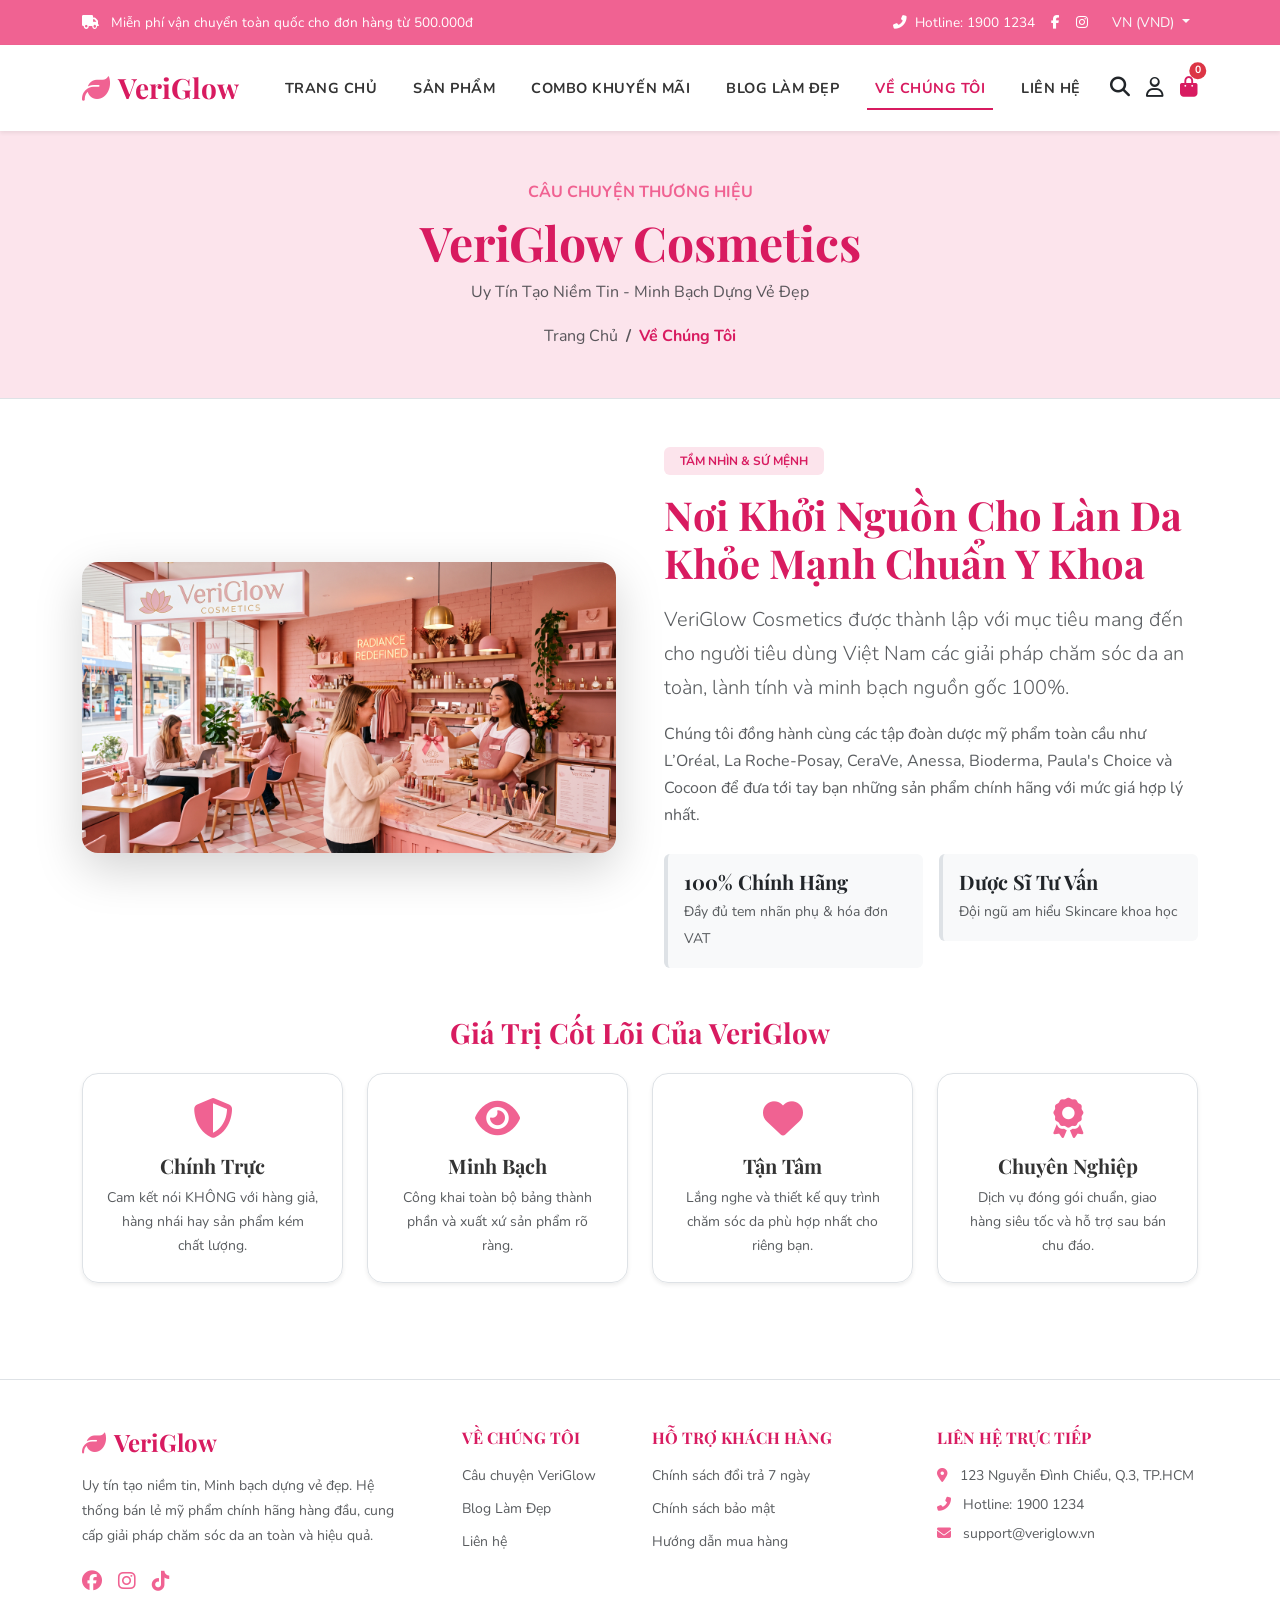
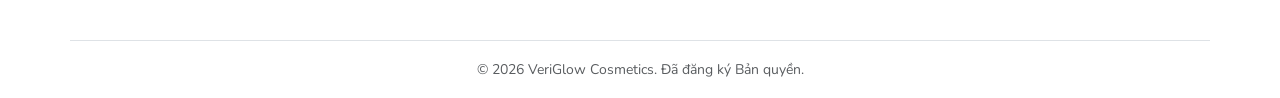
<file: about.html>
<!DOCTYPE html>
<html lang="vi">
<head>
    <meta charset="UTF-8">
    <meta name="viewport" content="width=device-width, initial-scale=1.0, maximum-scale=1.0, user-scalable=no">
    <meta http-equiv="X-UA-Compatible" content="ie=edge">
    <meta name="description" content="Về chúng tôi - VeriGlow Cosmetics. Uy tín tạo niềm tin, Minh bạch dựng vẻ đẹp.">
    
    <title>Về Chúng Tôi | VeriGlow Cosmetics</title>

    <!-- Thư viện CSS bên ngoài -->
    <link href="https://cdn.jsdelivr.net/npm/bootstrap@5.3.2/dist/css/bootstrap.min.css" rel="stylesheet">
    <link rel="stylesheet" href="https://cdnjs.cloudflare.com/ajax/libs/font-awesome/6.4.2/css/all.min.css">
    <link rel="stylesheet" href="https://cdnjs.cloudflare.com/ajax/libs/animate.css/4.1.1/animate.min.css"/>
    <link href="https://fonts.googleapis.com/css2?family=Nunito:ital,wght@0,300;0,400;0,600;0,700;0,800;1,400&family=Playfair+Display:ital,wght@0,500;0,600;0,700;1,500&display=swap" rel="stylesheet">
    
    <!-- File CSS tùy chỉnh của dự án -->
    <link rel="stylesheet" href="css/style.css">
</head>
<body>

    <!-- ==========================================
         1. PHẦN ĐẦU TRANG (HEADER & NAVIGATION)
         ========================================== -->
    <header>
        <div class="topbar bg-pink-main text-white d-none d-md-block">
            <div class="container">
                <div class="row align-items-center">
                    <div class="col-md-6 text-start">
                        <i class="fas fa-truck me-2"></i> Miễn phí vận chuyển toàn quốc cho đơn hàng từ 500.000đ
                    </div>
                    <div class="col-md-6 text-end d-flex justify-content-end align-items-center">
                        <span class="me-3"><i class="fas fa-phone-alt me-1"></i> Hotline: 1900 1234</span>
                        <a href="https://facebook.com" target="_blank" class="text-white text-decoration-none me-3"><i class="fab fa-facebook-f"></i></a>
                        <a href="https://instagram.com" target="_blank" class="text-white text-decoration-none me-3"><i class="fab fa-instagram"></i></a>
                        
                        <div class="dropdown">
                            <button class="btn btn-sm btn-outline-light dropdown-toggle border-0" type="button" id="langDropdown" data-bs-toggle="dropdown" aria-expanded="false">
                                VN (VND)
                            </button>
                            <ul class="dropdown-menu dropdown-menu-end shadow" aria-labelledby="langDropdown">
                                <li><a class="dropdown-item" href="javascript:void(0)">EN (USD)</a></li>
                            </ul>
                        </div>
                    </div>
                </div>
            </div>
        </div>

        <nav class="navbar navbar-expand-lg sticky-top shadow-sm bg-white">
            <div class="container">
                <a class="navbar-brand text-pink-dark brand-font fs-3 fw-bold" href="index.html">
                    <i class="fas fa-leaf text-pink-main me-2"></i>VeriGlow
                </a>
                
                <button class="navbar-toggler border-0" type="button" data-bs-toggle="collapse" data-bs-target="#mainNav">
                    <span class="navbar-toggler-icon"></span>
                </button>

                <div class="collapse navbar-collapse" id="mainNav">
                    <ul class="navbar-nav mx-auto mb-2 mb-lg-0">
                        <li class="nav-item"><a class="nav-link" href="index.html">Trang Chủ</a></li>
                        <li class="nav-item"><a class="nav-link" href="products.html">Sản Phẩm</a></li>
                        <li class="nav-item"><a class="nav-link" href="compo.html">Combo Khuyến Mãi</a></li>
                        <li class="nav-item"><a class="nav-link" href="blog.html">Blog Làm Đẹp</a></li>
                        <li class="nav-item"><a class="nav-link active text-pink-dark fw-bold" href="about.html">Về Chúng Tôi</a></li>
                        <li class="nav-item"><a class="nav-link" href="contact.html">Liên Hệ</a></li>
                    </ul>

                    <div class="d-flex align-items-center gap-3">
                        <a href="javascript:void(0)" class="text-dark fs-5" data-bs-toggle="modal" data-bs-target="#searchModal" title="Tìm kiếm">
                            <i class="fas fa-search hover-pink"></i>
                        </a>
                        <a href="javascript:void(0)" class="text-dark fs-5" data-bs-toggle="modal" data-bs-target="#loginModal" title="Tài khoản">
                            <i class="far fa-user hover-pink"></i>
                        </a>
                        <a href="javascript:void(0)" class="text-dark fs-5 position-relative" data-bs-toggle="modal" data-bs-target="#cartModal" title="Giỏ hàng">
                            <i class="fas fa-shopping-bag text-pink-dark hover-pink"></i>
                            <span id="cart-badge" class="position-absolute top-0 start-100 translate-middle badge rounded-pill bg-danger" style="font-size: 0.65rem;">0</span>
                        </a>
                    </div>
                </div>
            </div>
        </nav>
    </header>

    <!-- ==========================================
         2. BANNER BREADCRUMB
         ========================================== -->
    <section class="py-5 text-center bg-pink-lightest border-bottom">
        <div class="container">
            <span class="text-pink-main text-uppercase fw-bold letter-spacing-1">Câu Chuyện Thương Hiệu</span>
            <h1 class="brand-font text-pink-dark fw-bold display-5 my-2">VeriGlow Cosmetics</h1>
            <p class="text-muted mb-3">Uy Tín Tạo Niềm Tin - Minh Bạch Dựng Vẻ Đẹp</p>
            <nav aria-label="breadcrumb">
                <ol class="breadcrumb justify-content-center mb-0">
                    <li class="breadcrumb-item"><a href="index.html" class="text-muted">Trang Chủ</a></li>
                    <li class="breadcrumb-item active text-pink-dark fw-bold" aria-current="page">Về Chúng Tôi</li>
                </ol>
            </nav>
        </div>
    </section>

    <!-- ==========================================
         3. GIỚI THIỆU SỨ MỆNH & GIÁ TRỊ CỐT LÕI
         ========================================== -->
    <section class="py-5 bg-white">
        <div class="container">
            <div class="row align-items-center g-5 mb-5">
                <div class="col-lg-6">
                    <img src="img/Gemini_Generated_Image_wfck9qwfck9qwfck.jpg" class="img-fluid rounded-4 shadow-lg" alt="VeriGlow Story">
                </div>
                <div class="col-lg-6">
                    <span class="badge bg-pink-lightest text-pink-dark px-3 py-2 mb-3">TẦM NHÌN & SỨ MỆNH</span>
                    <h2 class="brand-font fw-bold text-pink-dark mb-3 fs-1">Nơi Khởi Nguồn Cho Làn Da Khỏe Mạnh Chuẩn Y Khoa</h2>
                    <p class="text-muted lead mb-3">VeriGlow Cosmetics được thành lập với mục tiêu mang đến cho người tiêu dùng Việt Nam các giải pháp chăm sóc da an toàn, lành tính và minh bạch nguồn gốc 100%.</p>
                    <p class="text-muted mb-4">Chúng tôi đồng hành cùng các tập đoàn dược mỹ phẩm toàn cầu như L’Oréal, La Roche-Posay, CeraVe, Anessa, Bioderma, Paula's Choice và Cocoon để đưa tới tay bạn những sản phẩm chính hãng với mức giá hợp lý nhất.</p>
                    
                    <div class="row g-3">
                        <div class="col-sm-6">
                            <div class="p-3 border-start border-4 border-pink-main bg-light rounded-2">
                                <h5 class="fw-bold text-dark mb-1">100% Chính Hãng</h5>
                                <small class="text-muted">Đầy đủ tem nhãn phụ & hóa đơn VAT</small>
                            </div>
                        </div>
                        <div class="col-sm-6">
                            <div class="p-3 border-start border-4 border-pink-main bg-light rounded-2">
                                <h5 class="fw-bold text-dark mb-1">Dược Sĩ Tư Vấn</h5>
                                <small class="text-muted">Đội ngũ am hiểu Skincare khoa học</small>
                            </div>
                        </div>
                    </div>
                </div>
            </div>

            <!-- 4 Giá trị cốt lõi -->
            <div class="text-center my-5">
                <h3 class="brand-font text-pink-dark fw-bold mb-4">Giá Trị Cốt Lõi Của VeriGlow</h3>
                <div class="row g-4">
                    <div class="col-md-3">
                        <div class="p-4 rounded-4 border shadow-sm h-100">
                            <i class="fas fa-shield-alt text-pink-main fs-1 mb-3"></i>
                            <h5 class="fw-bold">Chính Trực</h5>
                            <p class="text-muted small mb-0">Cam kết nói KHÔNG với hàng giả, hàng nhái hay sản phẩm kém chất lượng.</p>
                        </div>
                    </div>
                    <div class="col-md-3">
                        <div class="p-4 rounded-4 border shadow-sm h-100">
                            <i class="fas fa-eye text-pink-main fs-1 mb-3"></i>
                            <h5 class="fw-bold">Minh Bạch</h5>
                            <p class="text-muted small mb-0">Công khai toàn bộ bảng thành phần và xuất xứ sản phẩm rõ ràng.</p>
                        </div>
                    </div>
                    <div class="col-md-3">
                        <div class="p-4 rounded-4 border shadow-sm h-100">
                            <i class="fas fa-heart text-pink-main fs-1 mb-3"></i>
                            <h5 class="fw-bold">Tận Tâm</h5>
                            <p class="text-muted small mb-0">Lắng nghe và thiết kế quy trình chăm sóc da phù hợp nhất cho riêng bạn.</p>
                        </div>
                    </div>
                    <div class="col-md-3">
                        <div class="p-4 rounded-4 border shadow-sm h-100">
                            <i class="fas fa-award text-pink-main fs-1 mb-3"></i>
                            <h5 class="fw-bold">Chuyên Nghiệp</h5>
                            <p class="text-muted small mb-0">Dịch vụ đóng gói chuẩn, giao hàng siêu tốc và hỗ trợ sau bán chu đáo.</p>
                        </div>
                    </div>
                </div>
            </div>
        </div>
    </section>

    <!-- ==========================================
         4. FOOTER CHÂN TRANG
         ========================================== -->
    <footer class="bg-white border-top pt-5 pb-3">
        <div class="container">
            <div class="row g-4">
                <div class="col-lg-4 mb-3">
                    <h4 class="brand-font text-pink-dark fw-bold mb-3"><i class="fas fa-leaf text-pink-main me-2"></i>VeriGlow</h4>
                    <p class="text-muted small pe-lg-4">Uy tín tạo niềm tin, Minh bạch dựng vẻ đẹp. Hệ thống bán lẻ mỹ phẩm chính hãng hàng đầu, cung cấp giải pháp chăm sóc da an toàn và hiệu quả.</p>
                    <div class="d-flex gap-3 mt-3">
                        <a href="https://facebook.com" target="_blank" class="text-pink-main fs-5"><i class="fab fa-facebook"></i></a>
                        <a href="https://instagram.com" target="_blank" class="text-pink-main fs-5"><i class="fab fa-instagram"></i></a>
                        <a href="https://tiktok.com" target="_blank" class="text-pink-main fs-5"><i class="fab fa-tiktok"></i></a>
                    </div>
                </div>
                <div class="col-lg-2 col-md-4">
                    <h6 class="fw-bold text-pink-dark text-uppercase mb-3">Về Chúng Tôi</h6>
                    <ul class="list-unstyled small">
                        <li class="mb-2"><a href="about.html" class="text-muted text-decoration-none">Câu chuyện VeriGlow</a></li>
                        <li class="mb-2"><a href="blog.html" class="text-muted text-decoration-none">Blog Làm Đẹp</a></li>
                        <li class="mb-2"><a href="contact.html" class="text-muted text-decoration-none">Liên hệ</a></li>
                    </ul>
                </div>
                <div class="col-lg-3 col-md-4">
                    <h6 class="fw-bold text-pink-dark text-uppercase mb-3">Hỗ Trợ Khách Hàng</h6>
                    <ul class="list-unstyled small">
                        <li class="mb-2"><a href="#" class="text-muted text-decoration-none">Chính sách đổi trả 7 ngày</a></li>
                        <li class="mb-2"><a href="#" class="text-muted text-decoration-none">Chính sách bảo mật</a></li>
                        <li class="mb-2"><a href="#" class="text-muted text-decoration-none">Hướng dẫn mua hàng</a></li>
                    </ul>
                </div>
                <div class="col-lg-3 col-md-4">
                    <h6 class="fw-bold text-pink-dark text-uppercase mb-3">Liên Hệ Trực Tiếp</h6>
                    <p class="text-muted small mb-1"><i class="fas fa-map-marker-alt text-pink-main me-2"></i> 123 Nguyễn Đình Chiểu, Q.3, TP.HCM</p>
                    <p class="text-muted small mb-1"><i class="fas fa-phone-alt text-pink-main me-2"></i> Hotline: 1900 1234</p>
                    <p class="text-muted small mb-0"><i class="fas fa-envelope text-pink-main me-2"></i> support@veriglow.vn</p>
                </div>
            </div>
            <div class="row mt-4 pt-3 border-top">
                <div class="col-12 text-center text-muted small">
                    <p class="mb-0">&copy; 2026 VeriGlow Cosmetics. Đã đăng ký Bản quyền.</p>
                </div>
            </div>
        </div>
    </footer>

    <!-- ==========================================
         5. MODALS & TOAST
         ========================================== -->
    <div class="modal fade" id="searchModal" tabindex="-1" aria-hidden="true">
        <div class="modal-dialog modal-dialog-centered">
            <div class="modal-content border-0 rounded-4 shadow">
                <div class="modal-header border-0 pb-0">
                    <h5 class="modal-title fw-bold text-pink-dark"><i class="fas fa-search me-2"></i>Tìm Kiếm Sản Phẩm</h5>
                    <button type="button" class="btn-close" data-bs-dismiss="modal" aria-label="Close"></button>
                </div>
                <div class="modal-body py-4">
                    <form onsubmit="window.handleNavSearch(event)">
                        <div class="input-group">
                            <input type="text" id="nav-search-input" class="form-control form-control-lg border-pink-soft" placeholder="Nhập tên sản phẩm, thương hiệu (CeraVe, Cocoon...)..." required>
                            <button class="btn btn-veriglow px-4" type="submit"><i class="fas fa-search"></i> Tìm</button>
                        </div>
                    </form>
                </div>
            </div>
        </div>
    </div>

    <div class="modal fade" id="cartModal" tabindex="-1" aria-hidden="true">
        <div class="modal-dialog modal-dialog-scrollable modal-dialog-right" style="margin: 0 0 0 auto; max-width: 420px; height: 100%;">
            <div class="modal-content border-0 h-100 rounded-0">
                <div class="modal-header bg-pink-lightest border-0 py-3">
                    <h5 class="modal-title fw-bold brand-font text-pink-dark">
                        <i class="fas fa-shopping-cart me-2"></i> Giỏ Hàng (<span id="cart-count-header">0</span>)
                    </h5>
                    <button type="button" class="btn-close" data-bs-dismiss="modal"></button>
                </div>
                <div class="modal-body bg-white" id="cart-body">
                    <p class="text-center text-muted my-5">Giỏ hàng của bạn đang trống.</p>
                </div>
                <div class="modal-footer flex-column bg-light border-0 p-3">
                    <div class="d-flex justify-content-between w-100 mb-3">
                        <span class="fw-bold fs-5">Tổng tiền:</span>
                        <span class="fw-bold text-pink-dark fs-4" id="cart-total">0đ</span>
                    </div>
                    <button type="button" class="btn btn-veriglow w-100 py-3 fs-5 shadow" onclick="window.checkout()">TIẾN HÀNH THANH TOÁN</button>
                </div>
            </div>
        </div>
    </div>

    <div class="modal fade" id="loginModal" tabindex="-1" aria-hidden="true">
        <div class="modal-dialog modal-dialog-centered">
            <div class="modal-content border-0 shadow rounded-4 p-4">
                <div class="modal-header border-0 pb-0">
                    <h4 class="modal-title fw-bold brand-font text-pink-dark">Đăng Nhập</h4>
                    <button type="button" class="btn-close" data-bs-dismiss="modal"></button>
                </div>
                <div class="modal-body">
                    <form onsubmit="event.preventDefault(); alert('Đăng nhập thành công!'); bootstrap.Modal.getInstance(document.getElementById('loginModal')).hide();">
                        <div class="mb-3">
                            <label class="form-label fw-bold small">Email / Số điện thoại</label>
                            <input type="text" class="form-control" placeholder="Nhập email hoặc SĐT..." required>
                        </div>
                        <div class="mb-3">
                            <label class="form-label fw-bold small">Mật khẩu</label>
                            <input type="password" class="form-control" placeholder="Nhập mật khẩu..." required>
                        </div>
                        <button type="submit" class="btn btn-veriglow w-100 py-2 mt-2">ĐĂNG NHẬP</button>
                    </form>
                </div>
            </div>
        </div>
    </div>

    <div class="toast-container position-fixed bottom-0 end-0 p-3" style="z-index: 1090;">
        <div id="cartToast" class="toast align-items-center text-dark bg-white border-0 shadow" role="alert" aria-live="assertive" aria-atomic="true">
            <div class="d-flex">
                <div class="toast-body fw-bold">
                    <i class="fas fa-check-circle text-success me-2 fs-5"></i> <span id="toast-msg">Đã thêm vào giỏ hàng!</span>
                </div>
                <button type="button" class="btn-close me-2 m-auto" data-bs-dismiss="toast"></button>
            </div>
        </div>
    </div>

    <script src="https://cdn.jsdelivr.net/npm/bootstrap@5.3.2/dist/js/bootstrap.bundle.min.js"></script>
    <script src="js/data.js"></script>
    <script src="js/main.js"></script>
</body>
</html>
</file>
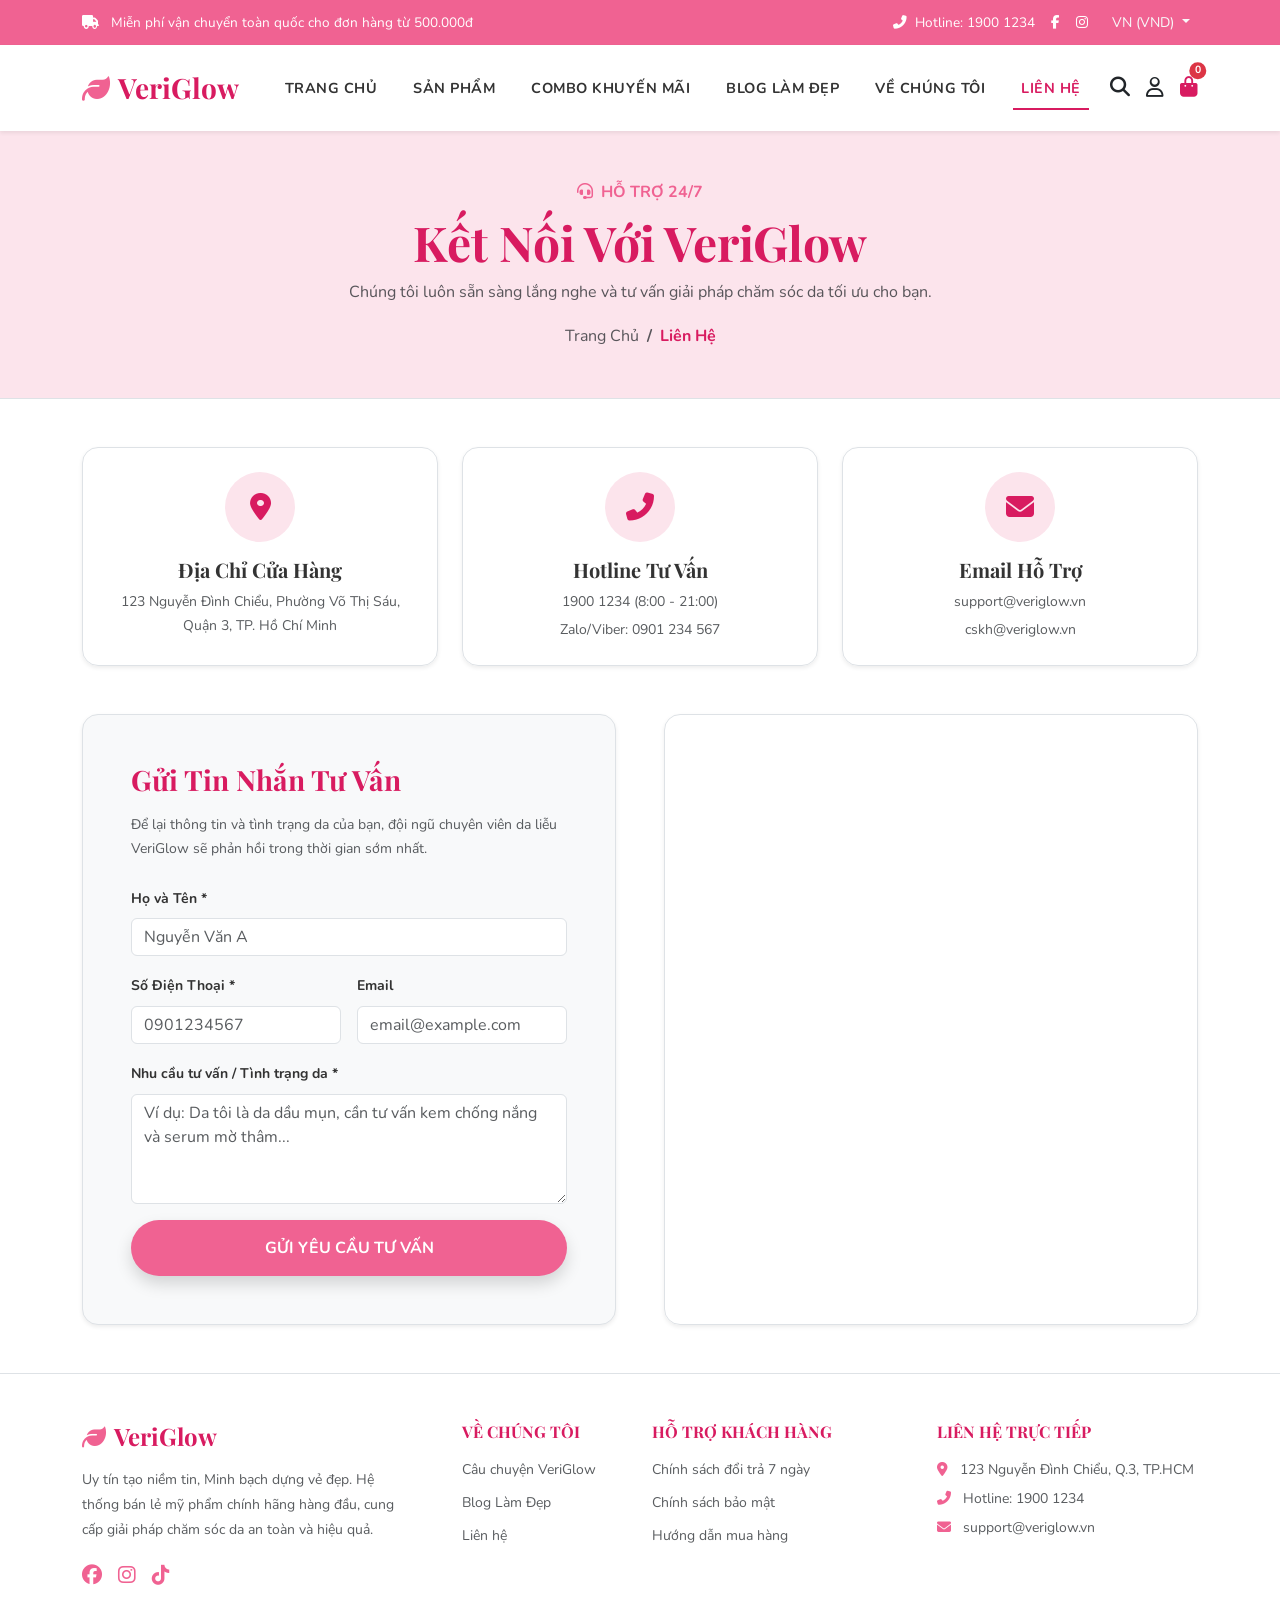
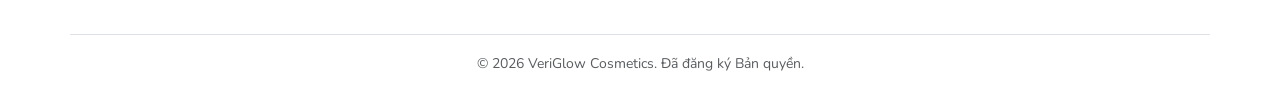
<file: contact.html>
<!DOCTYPE html>
<html lang="vi">
<head>
    <meta charset="UTF-8">
    <meta name="viewport" content="width=device-width, initial-scale=1.0, maximum-scale=1.0, user-scalable=no">
    <meta http-equiv="X-UA-Compatible" content="ie=edge">
    <meta name="description" content="Liên hệ VeriGlow Cosmetics. Tư vấn Skincare và giải đáp thắc mắc khách hàng 24/7.">
    
    <title>Liên Hệ Với Chúng Tôi | VeriGlow Cosmetics</title>

    <!-- Thư viện CSS bên ngoài -->
    <link href="https://cdn.jsdelivr.net/npm/bootstrap@5.3.2/dist/css/bootstrap.min.css" rel="stylesheet">
    <link rel="stylesheet" href="https://cdnjs.cloudflare.com/ajax/libs/font-awesome/6.4.2/css/all.min.css">
    <link rel="stylesheet" href="https://cdnjs.cloudflare.com/ajax/libs/animate.css/4.1.1/animate.min.css"/>
    <link href="https://fonts.googleapis.com/css2?family=Nunito:ital,wght@0,300;0,400;0,600;0,700;0,800;1,400&family=Playfair+Display:ital,wght@0,500;0,600;0,700;1,500&display=swap" rel="stylesheet">
    
    <!-- File CSS tùy chỉnh của dự án -->
    <link rel="stylesheet" href="css/style.css">
</head>
<body>

    <!-- ==========================================
         1. PHẦN ĐẦU TRANG (HEADER & NAVIGATION)
         ========================================== -->
    <header>
        <div class="topbar bg-pink-main text-white d-none d-md-block">
            <div class="container">
                <div class="row align-items-center">
                    <div class="col-md-6 text-start">
                        <i class="fas fa-truck me-2"></i> Miễn phí vận chuyển toàn quốc cho đơn hàng từ 500.000đ
                    </div>
                    <div class="col-md-6 text-end d-flex justify-content-end align-items-center">
                        <span class="me-3"><i class="fas fa-phone-alt me-1"></i> Hotline: 1900 1234</span>
                        <a href="https://facebook.com" target="_blank" class="text-white text-decoration-none me-3"><i class="fab fa-facebook-f"></i></a>
                        <a href="https://instagram.com" target="_blank" class="text-white text-decoration-none me-3"><i class="fab fa-instagram"></i></a>
                        
                        <div class="dropdown">
                            <button class="btn btn-sm btn-outline-light dropdown-toggle border-0" type="button" id="langDropdown" data-bs-toggle="dropdown" aria-expanded="false">
                                VN (VND)
                            </button>
                            <ul class="dropdown-menu dropdown-menu-end shadow" aria-labelledby="langDropdown">
                                <li><a class="dropdown-item" href="javascript:void(0)">EN (USD)</a></li>
                            </ul>
                        </div>
                    </div>
                </div>
            </div>
        </div>

        <nav class="navbar navbar-expand-lg sticky-top shadow-sm bg-white">
            <div class="container">
                <a class="navbar-brand text-pink-dark brand-font fs-3 fw-bold" href="index.html">
                    <i class="fas fa-leaf text-pink-main me-2"></i>VeriGlow
                </a>
                
                <button class="navbar-toggler border-0" type="button" data-bs-toggle="collapse" data-bs-target="#mainNav">
                    <span class="navbar-toggler-icon"></span>
                </button>

                <div class="collapse navbar-collapse" id="mainNav">
                    <ul class="navbar-nav mx-auto mb-2 mb-lg-0">
                        <li class="nav-item"><a class="nav-link" href="index.html">Trang Chủ</a></li>
                        <li class="nav-item"><a class="nav-link" href="products.html">Sản Phẩm</a></li>
                        <li class="nav-item"><a class="nav-link" href="compo.html">Combo Khuyến Mãi</a></li>
                        <li class="nav-item"><a class="nav-link" href="blog.html">Blog Làm Đẹp</a></li>
                        <li class="nav-item"><a class="nav-link" href="about.html">Về Chúng Tôi</a></li>
                        <li class="nav-item"><a class="nav-link active text-pink-dark fw-bold" href="contact.html">Liên Hệ</a></li>
                    </ul>

                    <div class="d-flex align-items-center gap-3">
                        <a href="javascript:void(0)" class="text-dark fs-5" data-bs-toggle="modal" data-bs-target="#searchModal" title="Tìm kiếm">
                            <i class="fas fa-search hover-pink"></i>
                        </a>
                        <a href="javascript:void(0)" class="text-dark fs-5" data-bs-toggle="modal" data-bs-target="#loginModal" title="Tài khoản">
                            <i class="far fa-user hover-pink"></i>
                        </a>
                        <a href="javascript:void(0)" class="text-dark fs-5 position-relative" data-bs-toggle="modal" data-bs-target="#cartModal" title="Giỏ hàng">
                            <i class="fas fa-shopping-bag text-pink-dark hover-pink"></i>
                            <span id="cart-badge" class="position-absolute top-0 start-100 translate-middle badge rounded-pill bg-danger" style="font-size: 0.65rem;">0</span>
                        </a>
                    </div>
                </div>
            </div>
        </nav>
    </header>

    <!-- ==========================================
         2. BANNER BREADCRUMB
         ========================================== -->
    <section class="py-5 text-center bg-pink-lightest border-bottom">
        <div class="container">
            <span class="text-pink-main text-uppercase fw-bold letter-spacing-1"><i class="fas fa-headset me-2"></i>Hỗ Trợ 24/7</span>
            <h1 class="brand-font text-pink-dark fw-bold display-5 my-2">Kết Nối Với VeriGlow</h1>
            <p class="text-muted mb-3">Chúng tôi luôn sẵn sàng lắng nghe và tư vấn giải pháp chăm sóc da tối ưu cho bạn.</p>
            <nav aria-label="breadcrumb">
                <ol class="breadcrumb justify-content-center mb-0">
                    <li class="breadcrumb-item"><a href="index.html" class="text-muted">Trang Chủ</a></li>
                    <li class="breadcrumb-item active text-pink-dark fw-bold" aria-current="page">Liên Hệ</li>
                </ol>
            </nav>
        </div>
    </section>

    <!-- ==========================================
         3. FORM LIÊN HỆ & THÔNG TIN CỬA HÀNG
         ========================================== -->
    <section class="py-5 bg-white">
        <div class="container">
            <div class="row g-4 mb-5">
                <!-- Thẻ Thông Tin 1 -->
                <div class="col-md-4">
                    <div class="p-4 border rounded-4 text-center shadow-sm hover-shadow transition h-100">
                        <div class="bg-pink-lightest rounded-circle mx-auto d-flex align-items-center justify-content-center mb-3" style="width: 70px; height: 70px;">
                            <i class="fas fa-map-marker-alt text-pink-dark fs-3"></i>
                        </div>
                        <h5 class="fw-bold">Địa Chỉ Cửa Hàng</h5>
                        <p class="text-muted small mb-0">123 Nguyễn Đình Chiểu, Phường Võ Thị Sáu, Quận 3, TP. Hồ Chí Minh</p>
                    </div>
                </div>

                <!-- Thẻ Thông Tin 2 -->
                <div class="col-md-4">
                    <div class="p-4 border rounded-4 text-center shadow-sm hover-shadow transition h-100">
                        <div class="bg-pink-lightest rounded-circle mx-auto d-flex align-items-center justify-content-center mb-3" style="width: 70px; height: 70px;">
                            <i class="fas fa-phone-alt text-pink-dark fs-3"></i>
                        </div>
                        <h5 class="fw-bold">Hotline Tư Vấn</h5>
                        <p class="text-muted small mb-1">1900 1234 (8:00 - 21:00)</p>
                        <p class="text-muted small mb-0">Zalo/Viber: 0901 234 567</p>
                    </div>
                </div>

                <!-- Thẻ Thông Tin 3 -->
                <div class="col-md-4">
                    <div class="p-4 border rounded-4 text-center shadow-sm hover-shadow transition h-100">
                        <div class="bg-pink-lightest rounded-circle mx-auto d-flex align-items-center justify-content-center mb-3" style="width: 70px; height: 70px;">
                            <i class="fas fa-envelope text-pink-dark fs-3"></i>
                        </div>
                        <h5 class="fw-bold">Email Hỗ Trợ</h5>
                        <p class="text-muted small mb-1">support@veriglow.vn</p>
                        <p class="text-muted small mb-0">cskh@veriglow.vn</p>
                    </div>
                </div>
            </div>

            <!-- Khung Form & Bản Đồ -->
            <div class="row g-5">
                <!-- Form gửi phản hồi -->
                <div class="col-lg-6">
                    <div class="p-4 p-md-5 border rounded-4 shadow-sm bg-light">
                        <h3 class="brand-font text-pink-dark fw-bold mb-3">Gửi Tin Nhắn Tư Vấn</h3>
                        <p class="text-muted small mb-4">Để lại thông tin và tình trạng da của bạn, đội ngũ chuyên viên da liễu VeriGlow sẽ phản hồi trong thời gian sớm nhất.</p>

                        <form onsubmit="event.preventDefault(); alert('Cảm ơn bạn! VeriGlow đã nhận được phản hồi và sẽ liên hệ lại sớm nhất.');">
                            <div class="mb-3">
                                <label class="form-label fw-bold small">Họ và Tên *</label>
                                <input type="text" class="form-control" placeholder="Nguyễn Văn A" required>
                            </div>
                            <div class="row g-3 mb-3">
                                <div class="col-md-6">
                                    <label class="form-label fw-bold small">Số Điện Thoại *</label>
                                    <input type="tel" class="form-control" placeholder="0901234567" required>
                                </div>
                                <div class="col-md-6">
                                    <label class="form-label fw-bold small">Email</label>
                                    <input type="email" class="form-control" placeholder="email@example.com">
                                </div>
                            </div>
                            <div class="mb-3">
                                <label class="form-label fw-bold small">Nhu cầu tư vấn / Tình trạng da *</label>
                                <textarea class="form-control" rows="4" placeholder="Ví dụ: Da tôi là da dầu mụn, cần tư vấn kem chống nắng và serum mờ thâm..." required></textarea>
                            </div>
                            <button type="submit" class="btn btn-veriglow w-100 py-3 fw-bold shadow">GỬI YÊU CẦU TƯ VẤN</button>
                        </form>
                    </div>
                </div>

                <!-- Bản đồ vị trí -->
                <div class="col-lg-6">
                    <div class="h-100 rounded-4 overflow-hidden border shadow-sm" style="min-height: 400px;">
                        <iframe src="https://www.google.com/maps/embed?pb=!1m18!1m12!1m3!1d3919.424168270836!2d106.6900000!3d10.7780000!2m3!1f0!2f0!3f0!3m2!1i1024!2i768!4f13.1!3m3!1m2!1s0x31752f3a2d21394f%3A0x2a1768822002161f!2zTmd1eeG7gW4gxJDDrG5oIENoaeG7g3UsIFF14bqtbiAzLCBUUC4gSOG7kyBDaMOtIE1pbmg!5e0!3m2!1svi!2s!4v1700000000000!5m2!1svi!2s" width="100%" height="100%" style="border:0;" allowfullscreen="" loading="lazy" referrerpolicy="no-referrer-when-downgrade"></iframe>
                    </div>
                </div>
            </div>
        </div>
    </section>

    <!-- ==========================================
         4. FOOTER CHÂN TRANG
         ========================================== -->
    <footer class="bg-white border-top pt-5 pb-3">
        <div class="container">
            <div class="row g-4">
                <div class="col-lg-4 mb-3">
                    <h4 class="brand-font text-pink-dark fw-bold mb-3"><i class="fas fa-leaf text-pink-main me-2"></i>VeriGlow</h4>
                    <p class="text-muted small pe-lg-4">Uy tín tạo niềm tin, Minh bạch dựng vẻ đẹp. Hệ thống bán lẻ mỹ phẩm chính hãng hàng đầu, cung cấp giải pháp chăm sóc da an toàn và hiệu quả.</p>
                    <div class="d-flex gap-3 mt-3">
                        <a href="https://facebook.com" target="_blank" class="text-pink-main fs-5"><i class="fab fa-facebook"></i></a>
                        <a href="https://instagram.com" target="_blank" class="text-pink-main fs-5"><i class="fab fa-instagram"></i></a>
                        <a href="https://tiktok.com" target="_blank" class="text-pink-main fs-5"><i class="fab fa-tiktok"></i></a>
                    </div>
                </div>
                <div class="col-lg-2 col-md-4">
                    <h6 class="fw-bold text-pink-dark text-uppercase mb-3">Về Chúng Tôi</h6>
                    <ul class="list-unstyled small">
                        <li class="mb-2"><a href="about.html" class="text-muted text-decoration-none">Câu chuyện VeriGlow</a></li>
                        <li class="mb-2"><a href="blog.html" class="text-muted text-decoration-none">Blog Làm Đẹp</a></li>
                        <li class="mb-2"><a href="contact.html" class="text-muted text-decoration-none">Liên hệ</a></li>
                    </ul>
                </div>
                <div class="col-lg-3 col-md-4">
                    <h6 class="fw-bold text-pink-dark text-uppercase mb-3">Hỗ Trợ Khách Hàng</h6>
                    <ul class="list-unstyled small">
                        <li class="mb-2"><a href="#" class="text-muted text-decoration-none">Chính sách đổi trả 7 ngày</a></li>
                        <li class="mb-2"><a href="#" class="text-muted text-decoration-none">Chính sách bảo mật</a></li>
                        <li class="mb-2"><a href="#" class="text-muted text-decoration-none">Hướng dẫn mua hàng</a></li>
                    </ul>
                </div>
                <div class="col-lg-3 col-md-4">
                    <h6 class="fw-bold text-pink-dark text-uppercase mb-3">Liên Hệ Trực Tiếp</h6>
                    <p class="text-muted small mb-1"><i class="fas fa-map-marker-alt text-pink-main me-2"></i> 123 Nguyễn Đình Chiểu, Q.3, TP.HCM</p>
                    <p class="text-muted small mb-1"><i class="fas fa-phone-alt text-pink-main me-2"></i> Hotline: 1900 1234</p>
                    <p class="text-muted small mb-0"><i class="fas fa-envelope text-pink-main me-2"></i> support@veriglow.vn</p>
                </div>
            </div>
            <div class="row mt-4 pt-3 border-top">
                <div class="col-12 text-center text-muted small">
                    <p class="mb-0">&copy; 2026 VeriGlow Cosmetics. Đã đăng ký Bản quyền.</p>
                </div>
            </div>
        </div>
    </footer>

    <!-- ==========================================
         5. MODALS & TOAST
         ========================================== -->
    <div class="modal fade" id="searchModal" tabindex="-1" aria-hidden="true">
        <div class="modal-dialog modal-dialog-centered">
            <div class="modal-content border-0 rounded-4 shadow">
                <div class="modal-header border-0 pb-0">
                    <h5 class="modal-title fw-bold text-pink-dark"><i class="fas fa-search me-2"></i>Tìm Kiếm Sản Phẩm</h5>
                    <button type="button" class="btn-close" data-bs-dismiss="modal" aria-label="Close"></button>
                </div>
                <div class="modal-body py-4">
                    <form onsubmit="window.handleNavSearch(event)">
                        <div class="input-group">
                            <input type="text" id="nav-search-input" class="form-control form-control-lg border-pink-soft" placeholder="Nhập tên sản phẩm, thương hiệu (CeraVe, Cocoon...)..." required>
                            <button class="btn btn-veriglow px-4" type="submit"><i class="fas fa-search"></i> Tìm</button>
                        </div>
                    </form>
                </div>
            </div>
        </div>
    </div>

    <div class="modal fade" id="cartModal" tabindex="-1" aria-hidden="true">
        <div class="modal-dialog modal-dialog-scrollable modal-dialog-right" style="margin: 0 0 0 auto; max-width: 420px; height: 100%;">
            <div class="modal-content border-0 h-100 rounded-0">
                <div class="modal-header bg-pink-lightest border-0 py-3">
                    <h5 class="modal-title fw-bold brand-font text-pink-dark">
                        <i class="fas fa-shopping-cart me-2"></i> Giỏ Hàng (<span id="cart-count-header">0</span>)
                    </h5>
                    <button type="button" class="btn-close" data-bs-dismiss="modal"></button>
                </div>
                <div class="modal-body bg-white" id="cart-body">
                    <p class="text-center text-muted my-5">Giỏ hàng của bạn đang trống.</p>
                </div>
                <div class="modal-footer flex-column bg-light border-0 p-3">
                    <div class="d-flex justify-content-between w-100 mb-3">
                        <span class="fw-bold fs-5">Tổng tiền:</span>
                        <span class="fw-bold text-pink-dark fs-4" id="cart-total">0đ</span>
                    </div>
                    <button type="button" class="btn btn-veriglow w-100 py-3 fs-5 shadow" onclick="window.checkout()">TIẾN HÀNH THANH TOÁN</button>
                </div>
            </div>
        </div>
    </div>

    <div class="modal fade" id="loginModal" tabindex="-1" aria-hidden="true">
        <div class="modal-dialog modal-dialog-centered">
            <div class="modal-content border-0 shadow rounded-4 p-4">
                <div class="modal-header border-0 pb-0">
                    <h4 class="modal-title fw-bold brand-font text-pink-dark">Đăng Nhập</h4>
                    <button type="button" class="btn-close" data-bs-dismiss="modal"></button>
                </div>
                <div class="modal-body">
                    <form onsubmit="event.preventDefault(); alert('Đăng nhập thành công!'); bootstrap.Modal.getInstance(document.getElementById('loginModal')).hide();">
                        <div class="mb-3">
                            <label class="form-label fw-bold small">Email / Số điện thoại</label>
                            <input type="text" class="form-control" placeholder="Nhập email hoặc SĐT..." required>
                        </div>
                        <div class="mb-3">
                            <label class="form-label fw-bold small">Mật khẩu</label>
                            <input type="password" class="form-control" placeholder="Nhập mật khẩu..." required>
                        </div>
                        <button type="submit" class="btn btn-veriglow w-100 py-2 mt-2">ĐĂNG NHẬP</button>
                    </form>
                </div>
            </div>
        </div>
    </div>

    <div class="toast-container position-fixed bottom-0 end-0 p-3" style="z-index: 1090;">
        <div id="cartToast" class="toast align-items-center text-dark bg-white border-0 shadow" role="alert" aria-live="assertive" aria-atomic="true">
            <div class="d-flex">
                <div class="toast-body fw-bold">
                    <i class="fas fa-check-circle text-success me-2 fs-5"></i> <span id="toast-msg">Đã thêm vào giỏ hàng!</span>
                </div>
                <button type="button" class="btn-close me-2 m-auto" data-bs-dismiss="toast"></button>
            </div>
        </div>
    </div>

    <script src="https://cdn.jsdelivr.net/npm/bootstrap@5.3.2/dist/js/bootstrap.bundle.min.js"></script>
    <script src="js/data.js"></script>
    <script src="js/main.js"></script>
</body>
</html>
</file>
<file: css/style.css>
@charset "UTF-8";

/* ==========================================================================
   VERIGLOW COSMETICS - MASTER STYLESHEET
   Cấu trúc chuẩn theo hệ thống thiết kế VeriGlow
   Slogan: "Uy tín tạo niềm tin, Minh bạch dựng vẻ đẹp"
   ========================================================================== */

/* --------------------------------------------------------------------------
   1. BIẾN TOÀN CỤC (CSS VARIABLES) & BẢNG MÀU
   -------------------------------------------------------------------------- */
:root {
    /* Bảng màu hồng VeriGlow Palette */
    --vg-pink-lightest: #fce4ec;
    --vg-pink-light: #f8bbd0;
    --vg-pink-soft: #ffb6c1;
    --vg-pink-main: #f06292;
    --vg-pink-dark: #d81b60;
    --vg-gold: #ffb300;

    /* Bảng màu trung tính */
    --vg-text-main: #333333;
    --vg-text-muted: #6c757d;
    --vg-bg-body: #fcfcfc;
    --vg-white: #ffffff;
    --vg-border-color: #eaeaea;

    /* Hiệu ứng chuyển động & Đổ bóng */
    --vg-transition: all 0.3s ease;
    --vg-shadow-sm: 0 4px 10px rgba(0, 0, 0, 0.05);
    --vg-shadow-md: 0 8px 20px rgba(240, 98, 146, 0.12);
    --vg-shadow-lg: 0 12px 30px rgba(216, 27, 96, 0.18);
}

/* --------------------------------------------------------------------------
   2. CÀI ĐẶT CƠ BẢN & TYPOGRAPHY
   -------------------------------------------------------------------------- */
* {
    box-sizing: border-box;
}

body {
    font-family: 'Nunito', sans-serif;
    color: var(--vg-text-main);
    background-color: var(--vg-bg-body);
    line-height: 1.7;
    overflow-x: hidden;
}

h1, h2, h3, h4, h5, h6, .brand-font {
    font-family: 'Playfair Display', serif;
}

a {
    text-decoration: none;
    color: var(--vg-text-main);
    transition: var(--vg-transition);
}

a:hover {
    color: var(--vg-pink-dark);
}

/* Thanh cuộn tùy chỉnh */
::-webkit-scrollbar {
    width: 8px;
}
::-webkit-scrollbar-track {
    background: var(--vg-pink-lightest);
}
::-webkit-scrollbar-thumb {
    background: var(--vg-pink-soft);
    border-radius: 4px;
}
::-webkit-scrollbar-thumb:hover {
    background: var(--vg-pink-main);
}

/* --------------------------------------------------------------------------
   3. UTILITY CLASSES (LỚP TIỆN ÍCH)
   -------------------------------------------------------------------------- */
.text-pink-main { color: var(--vg-pink-main) !important; }
.text-pink-dark { color: var(--vg-pink-dark) !important; }
.bg-pink-lightest { background-color: var(--vg-pink-lightest) !important; }
.bg-pink-light { background-color: var(--vg-pink-light) !important; }
.bg-pink-main { background-color: var(--vg-pink-main) !important; color: var(--vg-white); }
.border-pink-soft { border-color: var(--vg-pink-soft) !important; }

.transition { transition: var(--vg-transition); }
.hover-shadow:hover { box-shadow: var(--vg-shadow-md); transform: translateY(-3px); }
.hover-pink:hover { color: var(--vg-pink-dark) !important; }

/* --------------------------------------------------------------------------
   4. NÚT BẤM (BUTTONS)
   -------------------------------------------------------------------------- */
.btn-veriglow {
    background-color: var(--vg-pink-main);
    color: var(--vg-white) !important;
    font-weight: 700;
    padding: 10px 24px;
    border-radius: 30px;
    border: none;
    transition: var(--vg-transition);
    box-shadow: 0 4px 10px rgba(240, 98, 146, 0.25);
    display: inline-flex;
    align-items: center;
    justify-content: center;
}

.btn-veriglow:hover {
    background-color: var(--vg-pink-dark);
    transform: translateY(-2px);
    box-shadow: 0 6px 15px rgba(216, 27, 96, 0.35);
}

.btn-outline-veriglow {
    border: 2px solid var(--vg-pink-main);
    color: var(--vg-pink-dark);
    background: transparent;
    font-weight: 700;
    border-radius: 30px;
    padding: 8px 20px;
    transition: var(--vg-transition);
}

.btn-outline-veriglow:hover, 
.btn-outline-veriglow.active {
    background: var(--vg-pink-main);
    color: var(--vg-white) !important;
    border-color: var(--vg-pink-main);
}

/* --------------------------------------------------------------------------
   5. NAVBAR & HEADER
   -------------------------------------------------------------------------- */
.topbar {
    font-size: 0.85rem;
    padding: 8px 0;
}

.navbar {
    background-color: rgba(255, 255, 255, 0.98);
    backdrop-filter: blur(10px);
    padding: 14px 0;
    transition: var(--vg-transition);
}

.nav-link {
    font-weight: 700;
    color: var(--vg-text-main);
    margin: 0 10px;
    font-size: 0.9rem;
    text-transform: uppercase;
    letter-spacing: 0.5px;
    transition: var(--vg-transition);
    position: relative;
}

.nav-link::after {
    content: '';
    position: absolute;
    width: 0;
    height: 2px;
    bottom: -2px;
    left: 0;
    background-color: var(--vg-pink-dark);
    transition: var(--vg-transition);
}

.nav-link:hover::after,
.nav-link.active::after {
    width: 100%;
}

.nav-link:hover, 
.nav-link.active {
    color: var(--vg-pink-dark) !important;
}

/* Badge trên giỏ hàng */
#cart-badge {
    font-size: 0.65rem;
    padding: 0.35em 0.55em;
}

/* --------------------------------------------------------------------------
   6. HERO CAROUSEL & FLOATING ANIMATIONS
   -------------------------------------------------------------------------- */
.hero-slider .carousel-item {
    min-height: 480px;
}

.hero-img-floating {
    animation: floatImage 4s ease-in-out infinite;
}

@keyframes floatImage {
    0% { transform: translateY(0px); }
    50% { transform: translateY(-12px); }
    100% { transform: translateY(0px); }
}

/* --------------------------------------------------------------------------
   7. THẺ SẢN PHẨM & COMBO (PRODUCT CARDS)
   -------------------------------------------------------------------------- */
.product-card {
    transition: var(--vg-transition);
    border: 1px solid var(--vg-pink-lightest);
}

.product-card:hover {
    transform: translateY(-6px);
    box-shadow: var(--vg-shadow-md) !important;
    border-color: var(--vg-pink-soft);
}

.product-card img {
    transition: transform 0.4s ease;
}

.product-card:hover img {
    transform: scale(1.05);
}

/* Ribbons & Badges */
.ribbon-promo {
    position: absolute;
    top: 15px;
    right: -10px;
    background: var(--vg-gold);
    color: #fff;
    padding: 4px 12px;
    font-weight: 800;
    font-size: 0.75rem;
    border-radius: 15px 0 0 15px;
    box-shadow: 0 4px 6px rgba(0,0,0,0.1);
    z-index: 2;
    text-transform: uppercase;
}

.ribbon-promo::after {
    content: "";
    position: absolute;
    top: 100%;
    right: 0;
    border-top: 8px solid #c58a00;
    border-right: 8px solid transparent;
}

/* --------------------------------------------------------------------------
   8. MODAL GIỎ HÀNG, TÌM KIẾM & CHI TIẾT
   -------------------------------------------------------------------------- */
/* Modal trượt bên phải cho giỏ hàng */
.modal-dialog-right {
    position: fixed;
    margin: 0;
    width: 100%;
    max-width: 420px;
    height: 100%;
    right: 0;
    top: 0;
}

.modal-dialog-right .modal-content {
    height: 100%;
    border-radius: 0;
}

/* Modal Chi tiết */
.detail-modal-header {
    background: linear-gradient(135deg, var(--vg-pink-dark) 0%, var(--vg-pink-main) 100%);
    color: var(--vg-white);
}

/* --------------------------------------------------------------------------
   9. TOAST NOTIFICATION
   -------------------------------------------------------------------------- */
.toast-container {
    z-index: 1090;
}

#cartToast {
    border-left: 5px solid var(--vg-pink-main) !important;
    border-radius: 8px;
}

/* --------------------------------------------------------------------------
   10. CHÂN TRANG (FOOTER)
   -------------------------------------------------------------------------- */
footer {
    background-color: var(--vg-white);
    line-height: 1.8;
}

footer a:hover {
    color: var(--vg-pink-main) !important;
    padding-left: 3px;
}

/* --------------------------------------------------------------------------
   11. RESPONSIVE (ĐIỀU CHỈNH TRÊN THIẾT BỊ DI ĐỘNG)
   -------------------------------------------------------------------------- */
@media (max-width: 991.98px) {
    .navbar-collapse {
        background-color: var(--vg-white);
        padding: 20px;
        border-radius: 12px;
        box-shadow: var(--vg-shadow-md);
        margin-top: 10px;
    }
    
    .hero-slider .carousel-item {
        min-height: auto;
        padding: 40px 0;
    }
}

@media (max-width: 575.98px) {
    .modal-dialog-right {
        max-width: 100%;
    }
    
    .btn-veriglow {
        padding: 8px 18px;
        font-size: 0.85rem;
    }
}
</file>
